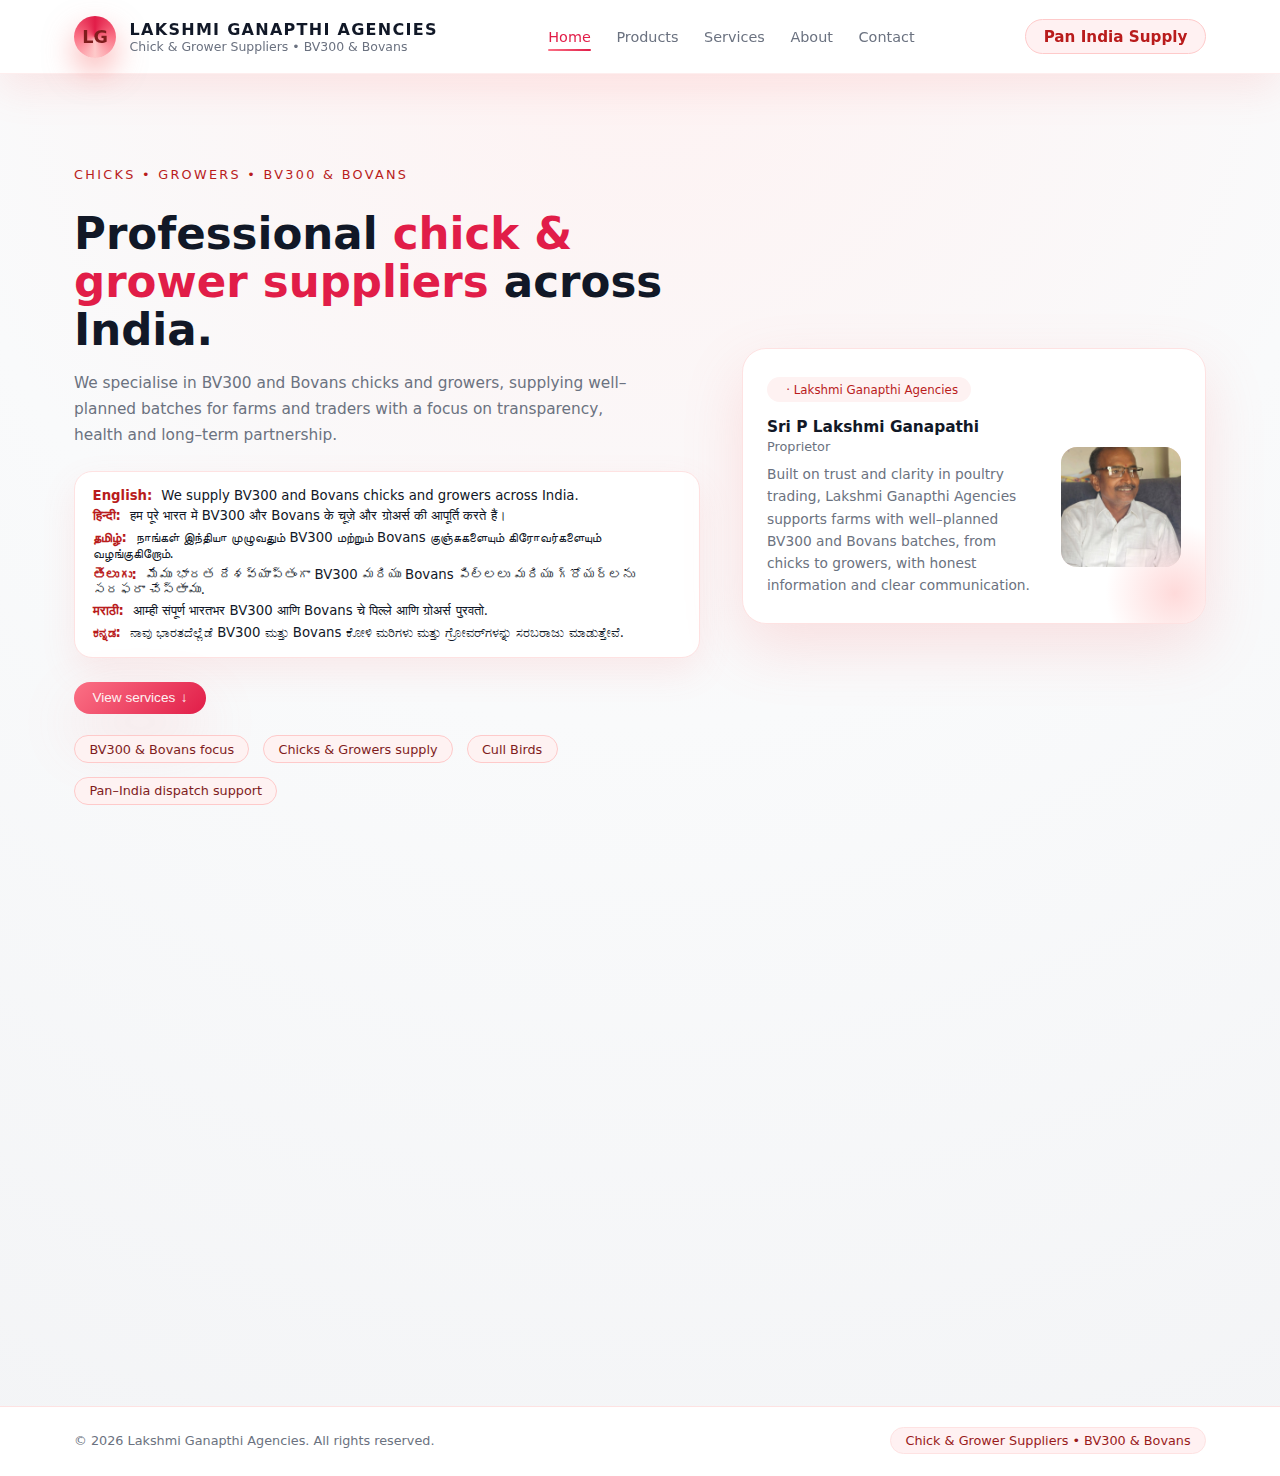
<file: index.html>
<!DOCTYPE html>
<html lang="en">
<head>
  <meta charset="UTF-8" />
  <title>Lakshmi Ganapthi Agencies | Chick & Grower Suppliers</title>
  <meta name="viewport" content="width=device-width, initial-scale=1.0" />
  <link rel="stylesheet" href="styles.css" />
</head>
<body>
  <!-- HEADER -->
  <header class="site-header">
    <div class="container navbar">
      <div class="brand">
        <div class="brand-logo">LG</div>
        <div>
          <div class="brand-text-main">Lakshmi Ganapthi Agencies</div>
          <div class="brand-text-sub">Chick & Grower Suppliers • BV300 & Bovans</div>
        </div>
      </div>

      <nav class="nav-links">
        <a href="index.html" class="active">Home</a>
        <a href="products.html">Products</a>
        <a href="services.html">Services</a>
        <a href="about.html">About</a>
        <a href="contact.html">Contact</a>
      </nav>

      <div class="nav-cta">
        <span class="badge-pill">Pan India Supply</span>
        
      </div>

      <button class="nav-toggle" onclick="toggleMobileNav()">Menu</button>
    </div>
  </header>

  <!-- MOBILE NAV -->
  <div id="mobileNav" class="mobile-nav">
    <div class="container mobile-nav-inner">
      <a href="index.html" onclick="toggleMobileNav()">Home</a>
      <a href="products.html" onclick="toggleMobileNav()">Products</a>
      <a href="services.html" onclick="toggleMobileNav()">Services</a>
      <a href="about.html" onclick="toggleMobileNav()">About</a>
      <a href="contact.html" onclick="toggleMobileNav()">Contact</a>
    </div>
  </div>

  <!-- MAIN -->
  <main>
    <div class="container">
      <!-- HERO -->
      <section class="section">
        <div class="hero-grid">
          <div class="reveal">
            <div class="hero-kicker">Chicks • Growers • BV300 & Bovans</div>
            <h1 class="hero-title">
              Professional <span class="hero-highlight">chick & grower suppliers</span> across India.
            </h1>
            
            <p class="hero-subtitle">
              We specialise in BV300 and Bovans chicks and growers, supplying well–planned
              batches for farms and traders with a focus on transparency, health and
              long–term partnership.
            </p>
            

            <!-- Multilingual banner -->
            <div class="hero-multilang">
              <div class="hero-multilang-row">
                <span class="lang-tag">English:</span>
                We supply BV300 and Bovans chicks and growers across India.
              </div>
              <div class="hero-multilang-row">
                <span class="lang-tag">हिन्दी:</span>
                हम पूरे भारत में BV300 और Bovans के चूज़े और ग्रोअर्स की आपूर्ति करते हैं।
              </div>
              <div class="hero-multilang-row">
                <span class="lang-tag">தமிழ்:</span>
                நாங்கள் இந்தியா முழுவதும் BV300 மற்றும் Bovans குஞ்சுகளையும் கிரோவர்களையும் வழங்குகிறோம்.
              </div>
              <div class="hero-multilang-row">
                <span class="lang-tag">తెలుగు:</span>
                మేము భారత దేశవ్యాప్తంగా BV300 మరియు Bovans పిల్లలు మరియు గ్రోయర్‌లను సరఫరా చేస్తాము.
              </div>
              <div class="hero-multilang-row">
                <span class="lang-tag">मराठी:</span>
                आम्ही संपूर्ण भारतभर BV300 आणि Bovans चे पिल्ले आणि ग्रोअर्स पुरवतो.
              </div>
              <div class="hero-multilang-row">
                <span class="lang-tag">ಕನ್ನಡ:</span>
                ನಾವು ಭಾರತದೆಲ್ಲೆಡೆ BV300 ಮತ್ತು Bovans ಕೋಳಿ ಮರಿಗಳು ಮತ್ತು ಗ್ರೋವರ್‌ಗಳನ್ನು ಸರಬರಾಜು ಮಾಡುತ್ತೇವೆ.
              </div>
            </div>

            <button class="btn-main" onclick="window.location.href='services.html'">
              View services <span class="arrow">↓</span>
            </button>

            <div class="hero-meta">
              <span class="meta-pill">BV300 &amp; Bovans focus</span>
              <span class="meta-pill">Chicks &amp; Growers supply</span>
              <span class="meta-pill"> Cull Birds</span>
              <span class="meta-pill">Pan–India dispatch support</span>
            </div>
          </div>

          <!-- Founder card -->
          <aside class="hero-card reveal card-layered">
            <div class="hero-card-tag">
              <span></span> · Lakshmi Ganapthi Agencies
            </div>
            <div class="hero-card-main">
              <div>
                <div class="hero-card-title">
                  <!-- EDIT founder name -->
                  Sri P Lakshmi Ganapathi
                </div>
                <div class="hero-card-role">
                  Proprietor
                </div>
                <div class="hero-card-text">
                  <!-- EDIT founder story short -->
                  Built on trust and clarity in poultry trading, Lakshmi Ganapthi
                  Agencies supports farms with well–planned BV300 and Bovans batches,
                  from chicks to growers, with honest information and clear communication.
                </div>
              </div>
              <div class="founder-photo-wrap founder-photo-wrap-square">
  <img src="images/founder.jpg" alt="Founder" class="founder-photo founder-photo-square" />
   </div>

            </div>
          </aside>
        </div>
      </section>

      <!-- CHICKS / GROWERS PREVIEW -->
      <section class="section">
        <div class="section-header">
          <div class="reveal">
            <div class="section-eyebrow">Chicks & Growers</div>
            <h2 class="section-title">A quick look at our typical birds.</h2>
          </div>
          <p class="section-subtitle reveal">
           
          </p>
        </div>

        <div class="chicks-grid">
          <article class="chick-card reveal">
            <img src="images/chicks111.jpeg" alt="BV300 chicks" class="chick-img" />
            <div class="chick-title">BV300 Growers</div>
            <div class="chick-text">
              BV300 layer with strong potential for high egg production when
              supported with proper brooding, feed and lighting.
            </div>
          </article>

          <article class="chick-card reveal">
            <img src="images/chicks2.jpg" alt="Bovans growers" class="chick-img" />
            <div class="chick-title">Bovans Growers</div>
            <div class="chick-text">
              Bovans growers closer to point–of–lay, ideal for farms that want to
              reduce brooding risk and start production faster.
            </div>
          </article>

         
        </div>
      </section>
    </div>
  </main>

  <!-- FOOTER -->
  <footer class="site-footer">
    <div class="container footer-inner">
      <div>© <span id="year"></span> Lakshmi Ganapthi Agencies. All rights reserved.</div>
      <div class="footer-chip">Chick & Grower Suppliers • BV300 &amp; Bovans</div>
    </div>
  </footer>

  <script src="script.js"></script>
  <script>
    document.getElementById("year").textContent = new Date().getFullYear();
  </script>
</body>
</html>
</file>
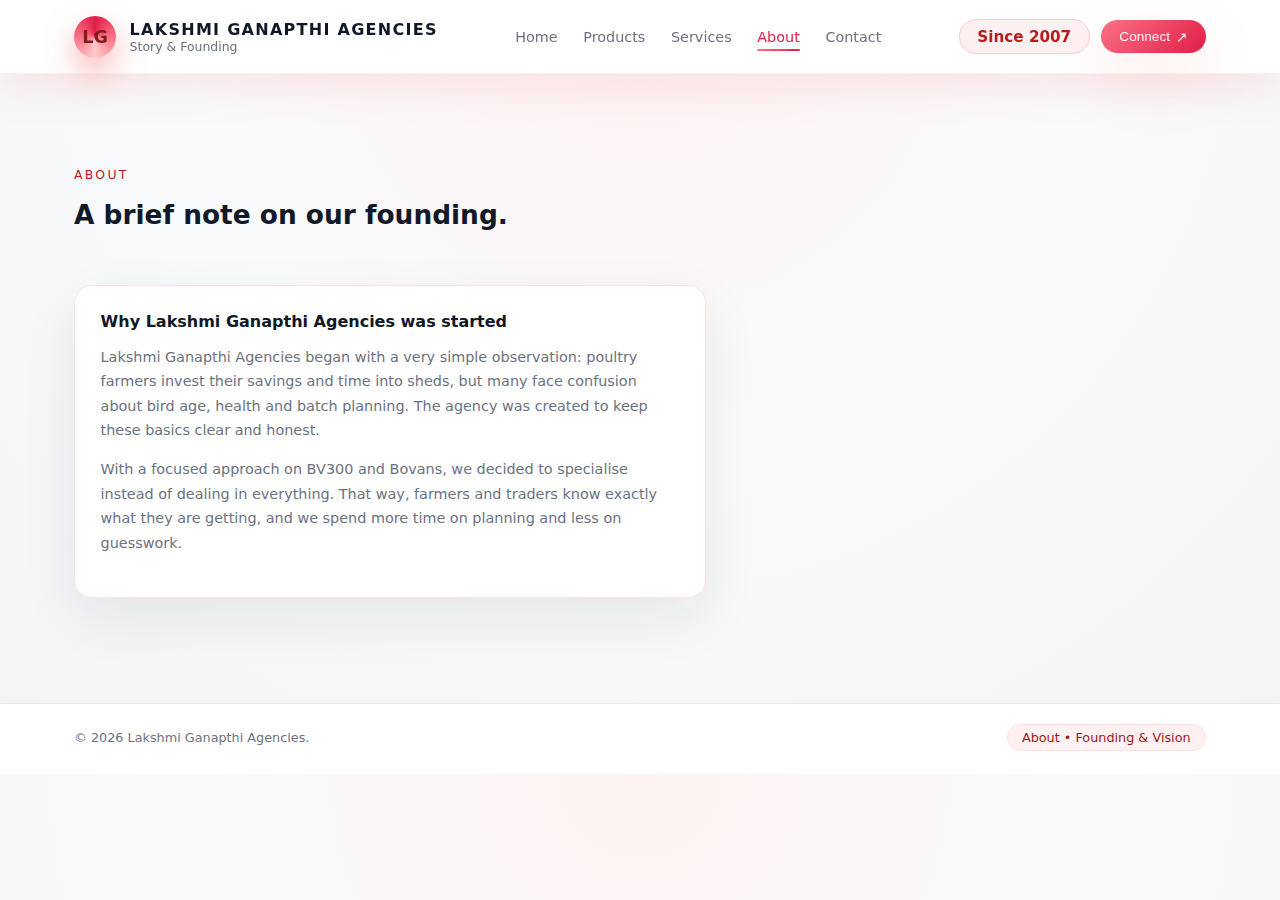
<file: about.html>
<!DOCTYPE html>
<html lang="en">
<head>
  <meta charset="UTF-8" />
  <title>About | Lakshmi Ganapthi Agencies</title>
  <meta name="viewport" content="width=device-width, initial-scale=1.0" />
  <link rel="stylesheet" href="styles.css" />
</head>
<body>
  <header class="site-header">
    <div class="container navbar">
      <div class="brand">
        <div class="brand-logo">LG</div>
        <div>
          <div class="brand-text-main">Lakshmi Ganapthi Agencies</div>
          <div class="brand-text-sub">Story & Founding</div>
        </div>
      </div>

      <nav class="nav-links">
        <a href="index.html">Home</a>
        <a href="products.html">Products</a>
        <a href="services.html">Services</a>
        <a href="about.html" class="active">About</a>
        <a href="contact.html">Contact</a>
      </nav>

      <div class="nav-cta">
        <span class="badge-pill">Since 2007</span>
        <button class="btn-main" onclick="window.location.href='contact.html'">
          Connect <span class="arrow">↗</span>
        </button>
      </div>

      <button class="nav-toggle" onclick="toggleMobileNav()">Menu</button>
    </div>
  </header>

  <div id="mobileNav" class="mobile-nav">
    <div class="container mobile-nav-inner">
      <a href="index.html" onclick="toggleMobileNav()">Home</a>
      <a href="products.html" onclick="toggleMobileNav()">Products</a>
      <a href="services.html" onclick="toggleMobileNav()">Services</a>
      <a href="about.html" onclick="toggleMobileNav()">About</a>
      <a href="contact.html" onclick="toggleMobileNav()">Contact</a>
    </div>
  </div>

  <main>
    <div class="container">
      <section class="section">
        <div class="section-header">
          <div class="reveal">
            <div class="section-eyebrow">About</div>
            <h1 class="section-title">A brief note on our founding.</h1>
          </div>
          <p class="section-subtitle reveal">
            
          </p>
        </div>

        <div class="about-layout">
          <article class="about-block reveal">
            <div class="about-heading">Why Lakshmi Ganapthi Agencies was started</div>
            <p class="about-text">
              <!-- EDIT story -->
              Lakshmi Ganapthi Agencies began with a very simple observation:
              poultry farmers invest their savings and time into sheds, but many
              face confusion about bird age, health and batch planning. The agency
              was created to keep these basics clear and honest.
            </p>
            <p class="about-text">
              With a focused approach on BV300 and Bovans, we decided to specialise
              instead of dealing in everything. That way, farmers and traders know
              exactly what they are getting, and we spend more time on planning and
              less on guesswork.
            </p>
          </article>

          
        </div>
      </section>
    </div>
  </main>

  <footer class="site-footer">
    <div class="container footer-inner">
      <div>© <span id="year"></span> Lakshmi Ganapthi Agencies.</div>
      <div class="footer-chip">About • Founding &amp; Vision</div>
    </div>
  </footer>

  <script src="script.js"></script>
  <script>
    document.getElementById("year").textContent = new Date().getFullYear();
  </script>
</body>
</html>
</file>
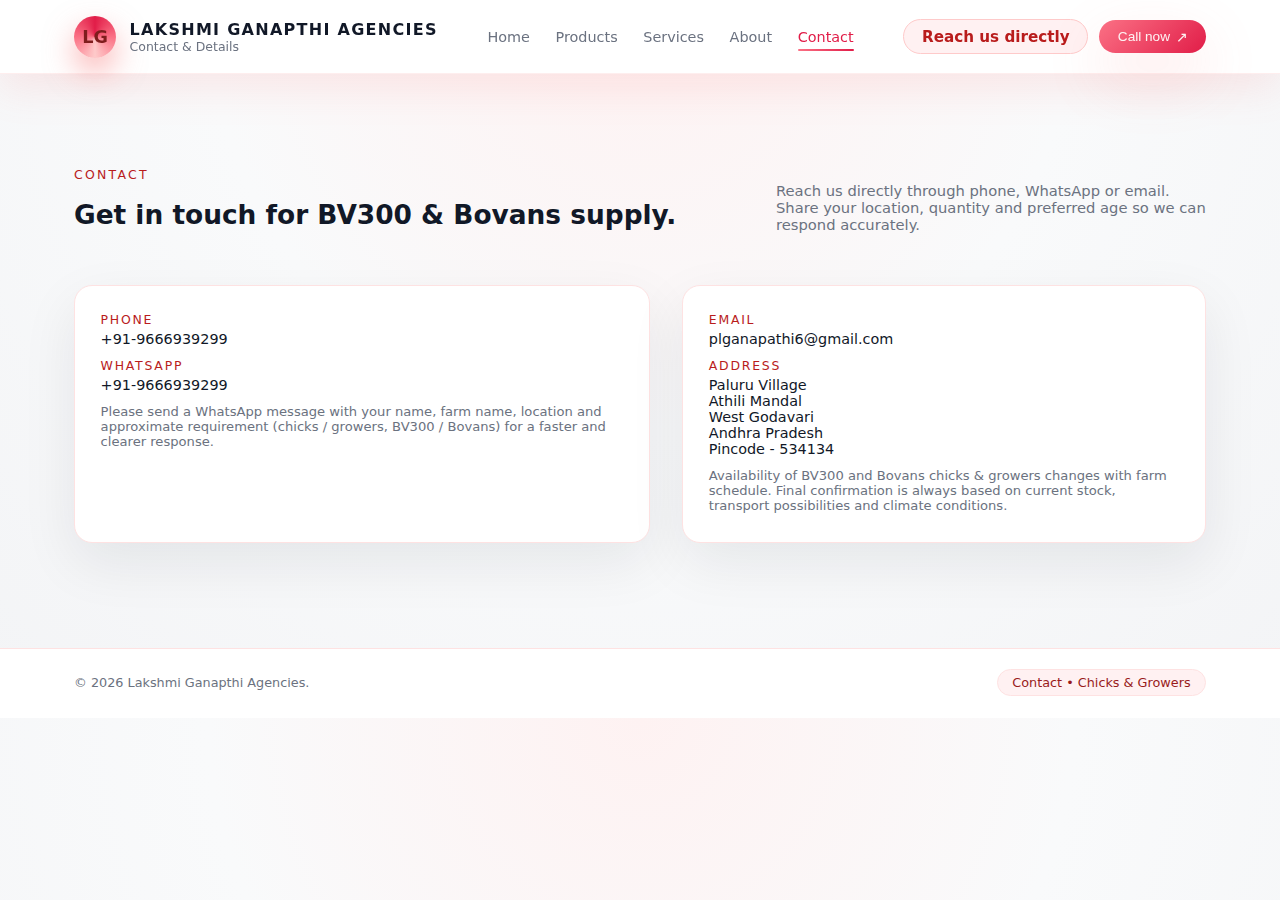
<file: contact.html>
<!DOCTYPE html>
<html lang="en">
<head>
  <meta charset="UTF-8" />
  <title>Contact | Lakshmi Ganapthi Agencies</title>
  <meta name="viewport" content="width=device-width, initial-scale=1.0" />
  <link rel="stylesheet" href="styles.css" />
</head>
<body>
  <header class="site-header">
    <div class="container navbar">
      <div class="brand">
        <div class="brand-logo">LG</div>
        <div>
          <div class="brand-text-main">Lakshmi Ganapthi Agencies</div>
          <div class="brand-text-sub">Contact & Details</div>
        </div>
      </div>

      <nav class="nav-links">
        <a href="index.html">Home</a>
        <a href="products.html">Products</a>
        <a href="services.html">Services</a>
        <a href="about.html">About</a>
        <a href="contact.html" class="active">Contact</a>
      </nav>

      <div class="nav-cta">
        <span class="badge-pill">Reach us directly</span>
        <button class="btn-main" onclick="window.location.href='tel:+91XXXXXXXXXX'">
          Call now <span class="arrow">↗</span>
        </button>
      </div>

      <button class="nav-toggle" onclick="toggleMobileNav()">Menu</button>
    </div>
  </header>

  <div id="mobileNav" class="mobile-nav">
    <div class="container mobile-nav-inner">
      <a href="index.html" onclick="toggleMobileNav()">Home</a>
      <a href="products.html" onclick="toggleMobileNav()">Products</a>
      <a href="services.html" onclick="toggleMobileNav()">Services</a>
      <a href="about.html" onclick="toggleMobileNav()">About</a>
      <a href="contact.html" onclick="toggleMobileNav()">Contact</a>
    </div>
  </div>

  <main>
    <div class="container">
      <section class="section">
        <div class="section-header">
          <div class="reveal">
            <div class="section-eyebrow">Contact</div>
            <h1 class="section-title">Get in touch for BV300 & Bovans supply.</h1>
          </div>
          <p class="section-subtitle reveal">
            Reach us directly through phone, WhatsApp or email. Share your location,
            quantity and preferred age so we can respond accurately.
          </p>
        </div>

        <div class="contact-grid">
          <article class="contact-card reveal">
            <div class="contact-label">Phone</div>
            <div class="contact-value">
              <!-- EDIT phone numbers -->
              +91-9666939299<br />
              
            </div>

            <div class="contact-label">WhatsApp</div>
            <div class="contact-value">
              <!-- EDIT WhatsApp -->
              +91-9666939299
            </div>

            <div class="contact-note">
              Please send a WhatsApp message with your name, farm name, location
              and approximate requirement (chicks / growers, BV300 / Bovans) for
              a faster and clearer response.
            </div>
          </article>

          <article class="contact-card reveal">
            <div class="contact-label">Email</div>
            <div class="contact-value">
              <!-- EDIT email -->
              plganapathi6@gmail.com
            </div>

            <div class="contact-label">Address</div>
            <div class="contact-value">
              <!-- EDIT address -->
             Paluru Village<br>
             Athili Mandal<br>
             West Godavari<br>
             Andhra Pradesh<br>
             Pincode - 534134
            </div>

            <div class="contact-note">
              Availability of BV300 and Bovans chicks & growers changes with
              farm schedule. Final confirmation is always based on current stock,
              transport possibilities and climate conditions.
            </div>
          </article>
        </div>
      </section>
    </div>
  </main>

  <footer class="site-footer">
    <div class="container footer-inner">
      <div>© <span id="year"></span> Lakshmi Ganapthi Agencies.</div>
      <div class="footer-chip">Contact • Chicks &amp; Growers</div>
    </div>
  </footer>

  <script src="script.js"></script>
  <script>
    document.getElementById("year").textContent = new Date().getFullYear();
  </script>
</body>
</html>
</file>
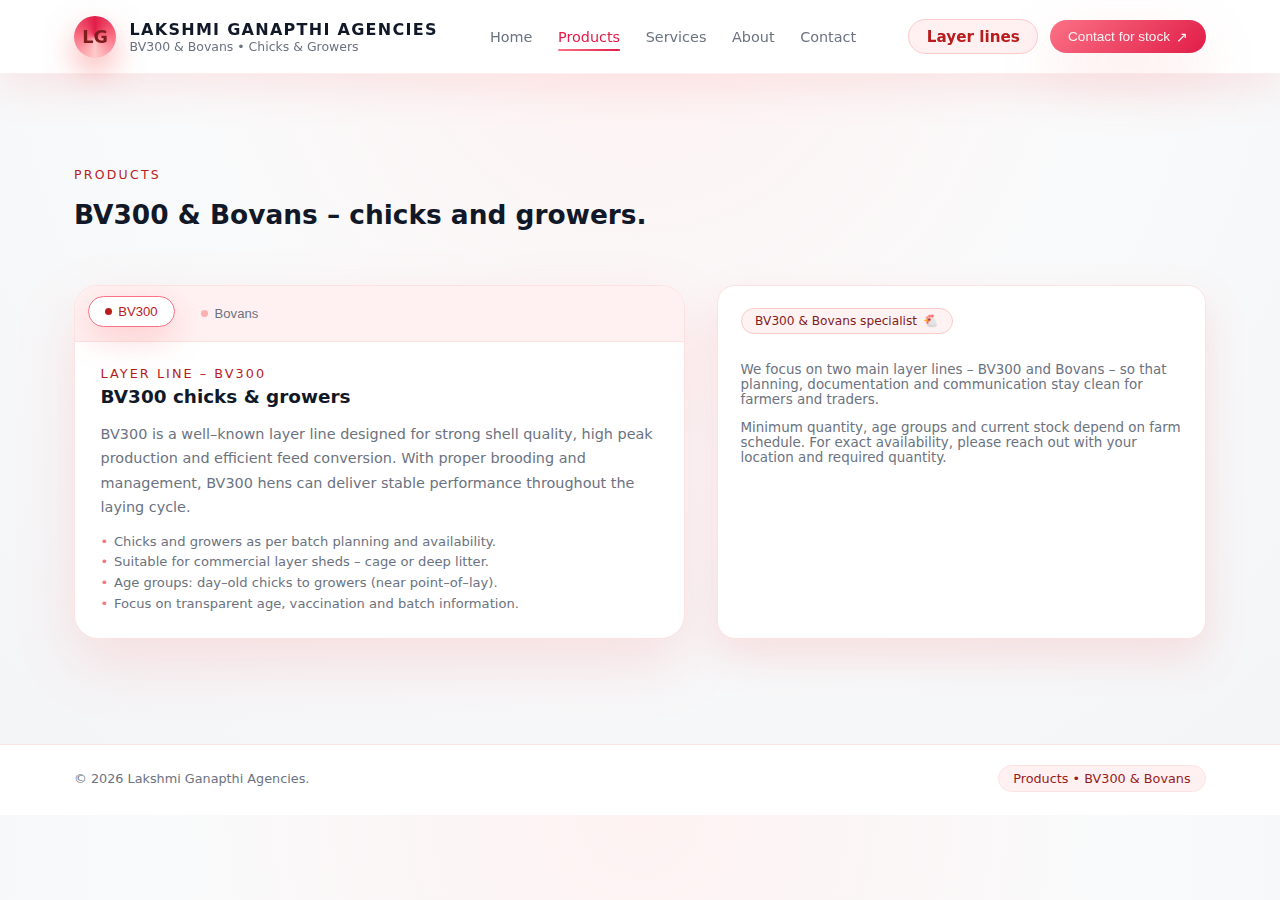
<file: products.html>
<!DOCTYPE html>
<html lang="en">
<head>
  <meta charset="UTF-8" />
  <title>Products | Lakshmi Ganapthi Agencies</title>
  <meta name="viewport" content="width=device-width, initial-scale=1.0" />
  <link rel="stylesheet" href="styles.css" />
</head>
<body>
  <header class="site-header">
    <div class="container navbar">
      <div class="brand">
        <div class="brand-logo">LG</div>
        <div>
          <div class="brand-text-main">Lakshmi Ganapthi Agencies</div>
          <div class="brand-text-sub">BV300 &amp; Bovans • Chicks & Growers</div>
        </div>
      </div>

      <nav class="nav-links">
        <a href="index.html">Home</a>
        <a href="products.html" class="active">Products</a>
        <a href="services.html">Services</a>
        <a href="about.html">About</a>
        <a href="contact.html">Contact</a>
      </nav>

      <div class="nav-cta">
        <span class="badge-pill">Layer lines</span>
        <button class="btn-main" onclick="window.location.href='contact.html'">
          Contact for stock <span class="arrow">↗</span>
        </button>
      </div>

      <button class="nav-toggle" onclick="toggleMobileNav()">Menu</button>
    </div>
  </header>

  <div id="mobileNav" class="mobile-nav">
    <div class="container mobile-nav-inner">
      <a href="index.html" onclick="toggleMobileNav()">Home</a>
      <a href="products.html" onclick="toggleMobileNav()">Products</a>
      <a href="services.html" onclick="toggleMobileNav()">Services</a>
      <a href="about.html" onclick="toggleMobileNav()">About</a>
      <a href="contact.html" onclick="toggleMobileNav()">Contact</a>
    </div>
  </div>

  <main>
    <div class="container">
      <section class="section">
        <div class="section-header">
          <div class="reveal">
            <div class="section-eyebrow">Products</div>
            <h1 class="section-title">BV300 &amp; Bovans – chicks and growers.</h1>
          </div>
          <p class="section-subtitle reveal">
            
          </p>
        </div>

        <div class="products-layout">
          <!-- TABS -->
          <div class="tabs reveal card-layered">
            <div class="tab-list">
              <button
                class="tab-btn active"
                data-tab-group="products"
                data-tab-target="panel-bv300"
              >
                <span class="dot"></span> BV300
              </button>
              <button
                class="tab-btn"
                data-tab-group="products"
                data-tab-target="panel-bovans"
              >
                <span class="dot"></span> Bovans
              </button>
            </div>

            <div class="tab-panels">
              <!-- BV300 -->
              <div
                id="panel-bv300"
                class="tab-panel active"
                data-tab-panel-group="products"
              >
                <div class="product-line">Layer line – BV300</div>
                <div class="product-title-main">BV300 chicks & growers</div>
                <p class="product-body">
                  BV300 is a well–known layer line designed for strong shell quality,
                  high peak production and efficient feed conversion. With proper
                  brooding and management, BV300 hens can deliver stable performance
                  throughout the laying cycle.
                </p>
                <ul class="product-meta-list">
                  <li>Chicks and growers as per batch planning and availability.</li>
                  <li>Suitable for commercial layer sheds – cage or deep litter.</li>
                  <li>Age groups: day–old chicks to growers (near point–of–lay).</li>
                  <li>Focus on transparent age, vaccination and batch information.</li>
                </ul>

                
              </div>

              <!-- Bovans -->
              <div
                id="panel-bovans"
                class="tab-panel"
                data-tab-panel-group="products"
              >
                <div class="product-line">Layer line – Bovans</div>
                <div class="product-title-main">Bovans chicks & growers</div>
                <p class="product-body">
                  Bovans layers are appreciated for balanced production, robust health
                  and good egg characteristics. They work well in both small and
                  medium–scale farms when given proper housing, feed and light
                  management.
                </p>
                <ul class="product-meta-list">
                  <li>Bovans chicks and growers based on farm tie–ups and stock.</li>
                  <li>Best suited for farmers who value consistency and adaptability.</li>
                  <li>Options for chicks or growers depending on your brooding plan.</li>
                  <li>Details clearly discussed before confirming any batch.</li>
                </ul>

                
              </div>
            </div>
          </div>

          <!-- SIDE INFO CARD -->
          <aside class="product-side-card reveal">
            <div class="product-side-tag">
              BV300 &amp; Bovans specialist <span>🐔</span>
            </div>
            <p>
              We focus on two main layer lines – BV300 and Bovans – so that planning,
              documentation and communication stay clean for farmers and traders.
            </p>
            <p style="margin-top:0.7rem;">
              Minimum quantity, age groups and current stock depend on farm schedule.
              For exact availability, please reach out with your location and required
              quantity.
            </p>
            <p style="margin-top:0.7rem; font-size:0.82rem;">
              
            </p>
          </aside>
        </div>
      </section>
    </div>
  </main>

  <footer class="site-footer">
    <div class="container footer-inner">
      <div>© <span id="year"></span> Lakshmi Ganapthi Agencies.</div>
      <div class="footer-chip">Products • BV300 &amp; Bovans</div>
    </div>
  </footer>

  <script src="script.js"></script>
  <script>
    document.getElementById("year").textContent = new Date().getFullYear();
  </script>
</body>
</html>
</file>
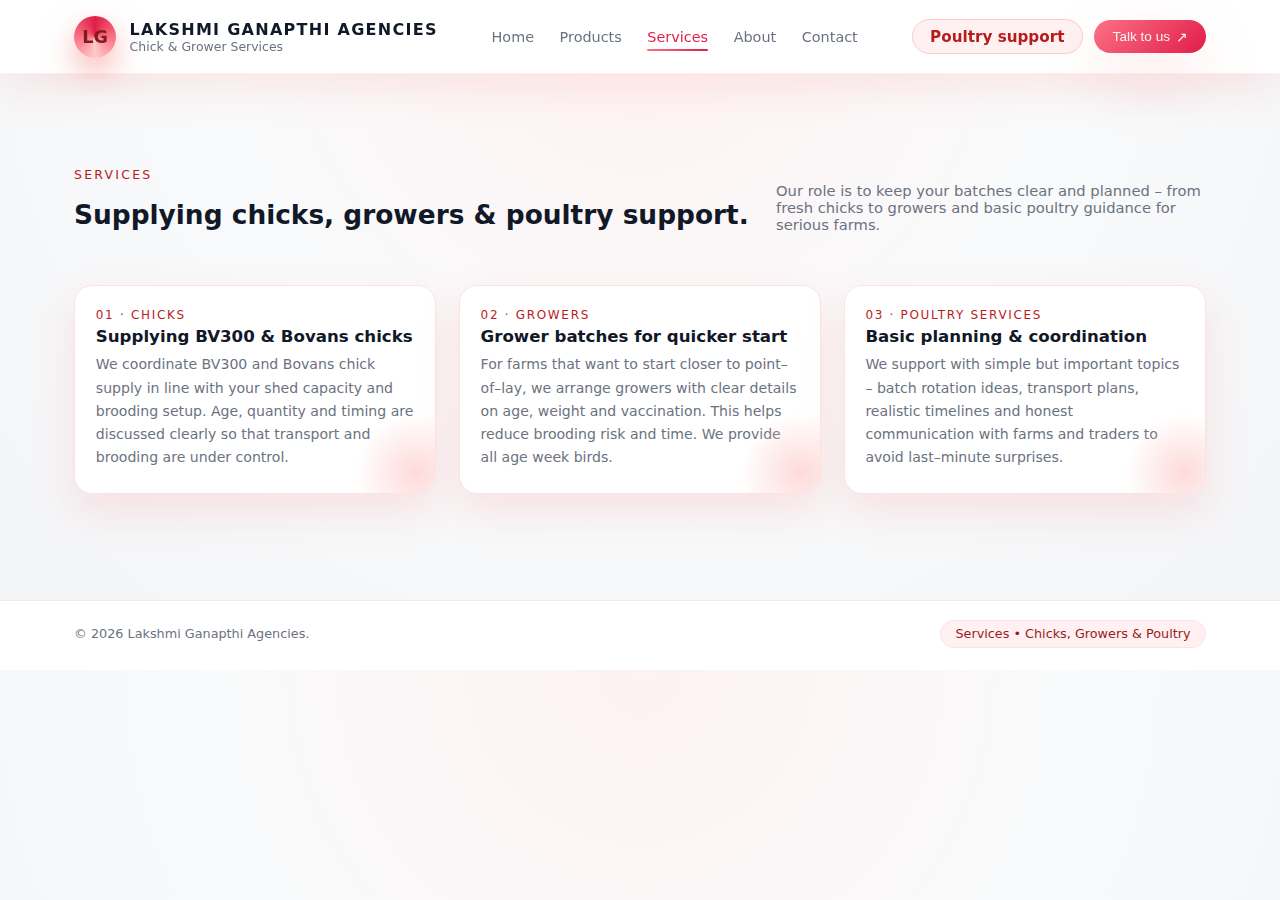
<file: services.html>
<!DOCTYPE html>
<html lang="en">
<head>
  <meta charset="UTF-8" />
  <title>Services | Lakshmi Ganapthi Agencies</title>
  <meta name="viewport" content="width=device-width, initial-scale=1.0" />
  <link rel="stylesheet" href="styles.css" />
</head>
<body>
  <header class="site-header">
    <div class="container navbar">
      <div class="brand">
        <div class="brand-logo">LG</div>
        <div>
          <div class="brand-text-main">Lakshmi Ganapthi Agencies</div>
          <div class="brand-text-sub">Chick & Grower Services</div>
        </div>
      </div>

      <nav class="nav-links">
        <a href="index.html">Home</a>
        <a href="products.html">Products</a>
        <a href="services.html" class="active">Services</a>
        <a href="about.html">About</a>
        <a href="contact.html">Contact</a>
      </nav>

      <div class="nav-cta">
        <span class="badge-pill">Poultry support</span>
        <button class="btn-main" onclick="window.location.href='contact.html'">
          Talk to us <span class="arrow">↗</span>
        </button>
      </div>

      <button class="nav-toggle" onclick="toggleMobileNav()">Menu</button>
    </div>
  </header>

  <div id="mobileNav" class="mobile-nav">
    <div class="container mobile-nav-inner">
      <a href="index.html" onclick="toggleMobileNav()">Home</a>
      <a href="products.html" onclick="toggleMobileNav()">Products</a>
      <a href="services.html" onclick="toggleMobileNav()">Services</a>
      <a href="about.html" onclick="toggleMobileNav()">About</a>
      <a href="contact.html" onclick="toggleMobileNav()">Contact</a>
    </div>
  </div>

  <main>
    <div class="container">
      <section class="section">
        <div class="section-header">
          <div class="reveal">
            <div class="section-eyebrow">Services</div>
            <h1 class="section-title">Supplying chicks, growers & poultry support.</h1>
          </div>
          <p class="section-subtitle reveal">
            Our role is to keep your batches clear and planned – from fresh chicks
            to growers and basic poultry guidance for serious farms.
          </p>
        </div>

        <div class="services-grid">
          <article class="service-card reveal">
            <div class="service-kicker">01 · Chicks</div>
            <div class="service-title">Supplying BV300 &amp; Bovans chicks</div>
            <div class="service-text">
              We coordinate BV300 and Bovans chick supply in line with your shed
              capacity and brooding setup. Age, quantity and timing are discussed
              clearly so that transport and brooding are under control.
            </div>
          </article>

          <article class="service-card reveal">
            <div class="service-kicker">02 · Growers</div>
            <div class="service-title">Grower batches for quicker start</div>
            <div class="service-text">
              For farms that want to start closer to point–of–lay, we arrange
              growers with clear details on age, weight and vaccination. This
              helps reduce brooding risk and time. We provide all age week birds.
            </div>
          </article>

          <article class="service-card reveal">
            <div class="service-kicker">03 · Poultry services</div>
            <div class="service-title">Basic planning & coordination</div>
            <div class="service-text">
              We support with simple but important topics – batch rotation ideas,
              transport plans, realistic timelines and honest communication with
              farms and traders to avoid last–minute surprises.
            </div>
          </article>
        </div>
      </section>
    </div>
  </main>

  <footer class="site-footer">
    <div class="container footer-inner">
      <div>© <span id="year"></span> Lakshmi Ganapthi Agencies.</div>
      <div class="footer-chip">Services • Chicks, Growers &amp; Poultry</div>
    </div>
  </footer>

  <script src="script.js"></script>
  <script>
    document.getElementById("year").textContent = new Date().getFullYear();
  </script>
</body>
</html>
</file>
<file: styles.css>
/* ========== ROOT & GLOBAL ========== */
:root {
  --bg-page: #f9fafb;
  --bg-card: #ffffff;
  --bg-soft: #fff1f2;
  --accent: #f97373;
  --accent-strong: #e11d48;
  --accent-soft: rgba(248, 113, 113, 0.12);
  --accent-chip: #fecaca;
  --text-main: #111827;
  --text-soft: #6b7280;
  --border-soft: #e5e7eb;
  --radius-lg: 18px;
  --radius-xl: 24px;
  --shadow-soft: 0 20px 55px rgba(15, 23, 42, 0.08);
  --shadow-layered: 0 24px 60px rgba(248, 113, 113, 0.18);
  --nav-height: 74px;
  --transition-fast: 140ms ease-out;
  --transition-med: 220ms ease-out;
}

*,
*::before,
*::after {
  box-sizing: border-box;
}

html {
  scroll-behavior: smooth;
}

body {
  margin: 0;
  font-family: system-ui, -apple-system, BlinkMacSystemFont, "SF Pro Text",
    "Segoe UI", sans-serif;
  background: radial-gradient(circle at top, #fef2f2 0, #f9fafb 45%, #f3f4f6 100%);
  color: var(--text-main);
  -webkit-font-smoothing: antialiased;
}

/* Scrollbar */
::-webkit-scrollbar {
  width: 8px;
}
::-webkit-scrollbar-track {
  background: #fee2e2;
}
::-webkit-scrollbar-thumb {
  background: linear-gradient(180deg, #fb7185, #e11d48);
  border-radius: 999px;
}

a {
  color: inherit;
  text-decoration: none;
}

img {
  max-width: 100%;
  display: block;
}

/* Layout */
.container {
  width: 100%;
  max-width: 1180px;
  margin: 0 auto;
  padding: 0 1.5rem;
}

main {
  padding: 2.8rem 0 3.6rem;
}

.section {
  padding: 3rem 0;
}

/* ========== HEADER / NAVBAR ========== */
.site-header {
  position: sticky;
  top: 0;
  z-index: 40;
  height: var(--nav-height);
  background: rgba(255, 255, 255, 0.96);
  backdrop-filter: blur(18px);
  border-bottom: 1px solid rgba(248, 113, 113, 0.12);
  box-shadow: 0 14px 40px rgba(248, 113, 113, 0.14);
}

.navbar {
  height: 100%;
  display: flex;
  align-items: center;
  justify-content: space-between;
  gap: 1.5rem;
}

.brand {
  display: flex;
  align-items: center;
  gap: 0.85rem;
}

.brand-logo {
  width: 42px;
  height: 42px;
  border-radius: 999px;
  background: conic-gradient(
    from 180deg,
    #fecaca,
    #fb7185,
    #e11d48,
    #fb7185,
    #fecaca
  );
  display: flex;
  align-items: center;
  justify-content: center;
  color: #7f1d1d;
  font-weight: 700;
  font-size: 1.1rem;
  box-shadow: 0 14px 30px rgba(248, 113, 113, 0.5);
}

.brand-text-main {
  font-weight: 600;
  font-size: 1rem;
  letter-spacing: 0.08em;
  text-transform: uppercase;
}

.brand-text-sub {
  font-size: 0.78rem;
  color: var(--text-soft);
}

/* Nav links */
.nav-links {
  display: flex;
  align-items: center;
  gap: 1.6rem;
  font-size: 0.9rem;
}

.nav-links a {
  position: relative;
  padding: 0.15rem 0;
  color: var(--text-soft);
  transition: color var(--transition-fast), transform var(--transition-fast);
}

.nav-links a::after {
  content: "";
  position: absolute;
  left: 0;
  bottom: -4px;
  width: 0;
  height: 2px;
  border-radius: 999px;
  background: linear-gradient(90deg, #fb7185, #e11d48);
  transition: width var(--transition-med);
}

.nav-links a:hover {
  color: var(--accent-strong);
  transform: translateY(-1px);
}

.nav-links a:hover::after {
  width: 100%;
}

.nav-links a.active {
  color: var(--accent-strong);
}
.nav-links a.active::after {
  width: 100%;
}

/* Nav CTA & mobile */
.nav-cta {
  display: flex;
  align-items: center;
  gap: 0.7rem;
}

.badge-pill {
  font-size: 0.7rem;
  padding: 0.32rem 0.8rem;
  border-radius: 999px;
  background: #fff1f2;
  border: 1px solid #fecaca;
  color: #b91c1c;
}

.btn-main {
  border-radius: 999px;
  padding: 0.55rem 1.15rem;
  border: none;
  cursor: pointer;
  font-size: 0.85rem;
  font-weight: 500;
  display: inline-flex;
  align-items: center;
  gap: 0.35rem;
  background: linear-gradient(135deg, #fb7185, #e11d48);
  color: #fef2f2;
  box-shadow: var(--shadow-layered);
  transition:
    transform var(--transition-fast),
    box-shadow var(--transition-fast),
    filter var(--transition-fast);
}

.btn-main span.arrow {
  transform: translateX(0);
  transition: transform var(--transition-fast);
}

.btn-main:hover span.arrow {
  transform: translateX(2px);
}

.btn-main:hover {
  transform: translateY(-1px);
  filter: brightness(1.04);
  box-shadow: 0 26px 60px rgba(248, 113, 113, 0.35);
}

.btn-main:active {
  transform: translateY(0);
  box-shadow: 0 10px 26px rgba(248, 113, 113, 0.28);
}

.nav-toggle {
  display: none;
  border-radius: 999px;
  border: 1px solid var(--border-soft);
  background: #ffffff;
  padding: 0.4rem 0.8rem;
  font-size: 0.8rem;
  cursor: pointer;
}

/* Mobile nav menu */
.mobile-nav {
  display: none;
  border-bottom: 1px solid var(--border-soft);
  background: #ffffff;
}
.mobile-nav-inner {
  padding: 0.6rem 1.5rem 0.9rem;
  display: flex;
  flex-direction: column;
  gap: 0.5rem;
  font-size: 0.9rem;
}

/* ========== SECTION HEADER ========== */
.section-header {
  margin-bottom: 2.3rem;
  display: flex;
  justify-content: space-between;
  gap: 1.6rem;
  align-items: flex-end;
  flex-wrap: wrap;
}

.section-eyebrow {
  font-size: 0.78rem;
  text-transform: uppercase;
  letter-spacing: 0.18em;
  color: #b91c1c;
  margin-bottom: 0.4rem;
}

.section-title {
  font-size: 1.65rem;
  font-weight: 600;
}

.section-subtitle {
  font-size: 0.92rem;
  color: var(--text-soft);
  max-width: 430px;
}

/* Reveal animation */
.reveal {
  opacity: 0;
  transform: translateY(22px);
  transition:
    opacity 520ms cubic-bezier(0.19, 1, 0.22, 1),
    transform 520ms cubic-bezier(0.19, 1, 0.22, 1);
}
.reveal.visible {
  opacity: 1;
  transform: translateY(0);
}

/* ========== CARD BASE ========== */
.card {
  background: var(--bg-card);
  border-radius: var(--radius-lg);
  border: 1px solid rgba(249, 250, 251, 0.8);
  box-shadow: var(--shadow-soft);
}

/* Layered card styling */
.card-layered {
  position: relative;
}
.card-layered::before {
  content: "";
  position: absolute;
  inset: 10px -10px -14px 10px;
  border-radius: var(--radius-lg);
  background: linear-gradient(135deg, rgba(248, 113, 113, 0.18), transparent);
  opacity: 0;
  transform: translateY(12px);
  transition: opacity var(--transition-med), transform var(--transition-med);
  z-index: -1;
}
.card-layered:hover::before {
  opacity: 1;
  transform: translateY(0);
}

/* ========== HERO (HOME) ========== */
.hero-grid {
  display: grid;
  grid-template-columns: minmax(0, 1.35fr) minmax(0, 1fr);
  gap: 2.6rem;
  align-items: center;
}

.hero-kicker {
  font-size: 0.8rem;
  text-transform: uppercase;
  letter-spacing: 0.18em;
  color: #b91c1c;
  margin-bottom: 1rem;
}

.hero-title {
  font-size: clamp(2.1rem, 3.4vw, 2.8rem);
  line-height: 1.1;
  font-weight: 600;
  margin-bottom: 0.9rem;
}

.hero-highlight {
  color: var(--accent-strong);
}

.hero-subtitle {
  font-size: 0.96rem;
  color: var(--text-soft);
  max-width: 560px;
  line-height: 1.7;
  margin-bottom: 1.4rem;
}

/* Multilingual banner */
.hero-multilang {
  margin-bottom: 1.5rem;
  padding: 1rem 1.1rem;
  border-radius: var(--radius-lg);
  background: #ffffff;
  border: 1px solid #fee2e2;
  box-shadow: 0 14px 34px rgba(248, 113, 113, 0.12);
  font-size: 0.83rem;
  display: grid;
  gap: 0.35rem;
}

.hero-multilang-row span.lang-tag {
  font-weight: 600;
  margin-right: 0.3rem;
  color: #b91c1c;
}

.hero-meta {
  display: flex;
  flex-wrap: wrap;
  gap: 0.85rem;
  margin-top: 1.3rem;
  font-size: 0.8rem;
}

.meta-pill {
  padding: 0.35rem 0.9rem;
  border-radius: 999px;
  background: #fef2f2;
  border: 1px solid #fecaca;
  color: #7f1d1d;
}

/* Founder card */
.hero-card {
  padding: 1.6rem 1.5rem 1.7rem;
  border-radius: var(--radius-xl);
  background: #ffffff;
  border: 1px solid #fee2e2;
  box-shadow: var(--shadow-layered);
  position: relative;
  overflow: hidden;
}

.hero-card::after {
  content: "";
  position: absolute;
  right: -40px;
  bottom: -40px;
  width: 140px;
  height: 140px;
  border-radius: 999px;
  background: radial-gradient(circle at center, #fecaca, transparent 70%);
  opacity: 0.7;
}

.hero-card-tag {
  font-size: 0.74rem;
  padding: 0.32rem 0.8rem;
  border-radius: 999px;
  background: #fef2f2;
  color: #b91c1c;
  display: inline-flex;
  gap: 0.4rem;
  align-items: center;
  margin-bottom: 1rem;
}

.hero-card-main {
  display: grid;
  grid-template-columns: minmax(0, 1.25fr) auto;
  gap: 1.3rem;
  align-items: center;
}

.founder-photo-wrap {
  width: 120px;
  height: 120px;
  border-radius: 999px;
  padding: 4px;
  background: conic-gradient(
    from 60deg,
    #fecaca,
    #fb7185,
    #f97316,
    #fecaca
  );
  display: flex;
  align-items: center;
  justify-content: center;
}

.founder-photo {
  width: 100%;
  height: 100%;
  border-radius: 999px;
  object-fit: cover;
  background: #fee2e2;
}

.hero-card-title {
  font-size: 0.96rem;
  font-weight: 600;
  margin-bottom: 0.2rem;
}

.hero-card-role {
  font-size: 0.8rem;
  color: var(--text-soft);
  margin-bottom: 0.6rem;
}

.hero-card-text {
  font-size: 0.86rem;
  color: var(--text-soft);
  line-height: 1.6;
}

/* Chicks gallery */
.chicks-grid {
  display: grid;
  grid-template-columns: repeat(3, minmax(0, 1fr));
  gap: 1.4rem;
}

.chick-card {
  padding: 1rem;
  border-radius: var(--radius-lg);
  background: #ffffff;
  border: 1px solid rgba(254, 226, 226, 0.9);
  box-shadow: 0 18px 40px rgba(248, 113, 113, 0.18);
  font-size: 0.86rem;
  position: relative;
  transform: translateY(0);
  transition: transform var(--transition-med), box-shadow var(--transition-med);
}
.chick-card:hover {
  transform: translateY(-6px);
  box-shadow: 0 26px 65px rgba(248, 113, 113, 0.26);
}

.chick-img {
  border-radius: 16px;
  margin-bottom: 0.7rem;
  height: 160px;
  object-fit: cover;
  background: #fee2e2;
}

.chick-title {
  font-weight: 600;
  margin-bottom: 0.25rem;
}

.chick-text {
  color: var(--text-soft);
}

/* ========== PRODUCTS ========== */
.products-layout {
  display: grid;
  grid-template-columns: minmax(0, 1.25fr) minmax(0, 1fr);
  gap: 2rem;
}

/* Tabs */
.tabs {
  background: #ffffff;
  border-radius: var(--radius-xl);
  border: 1px solid #fee2e2;
  box-shadow: var(--shadow-layered);
  overflow: hidden;
}

.tab-list {
  display: flex;
  gap: 0.6rem;
  padding: 0.75rem 0.8rem;
  background: #fff1f2;
  border-bottom: 1px solid #fee2e2;
}

.tab-btn {
  border-radius: 999px;
  border: 1px solid transparent;
  padding: 0.45rem 1rem;
  font-size: 0.82rem;
  background: transparent;
  color: var(--text-soft);
  cursor: pointer;
  display: inline-flex;
  align-items: center;
  gap: 0.4rem;
  transition:
    background var(--transition-med),
    border-color var(--transition-med),
    color var(--transition-med),
    transform var(--transition-fast),
    box-shadow var(--transition-fast);
}

.tab-btn span.dot {
  width: 7px;
  height: 7px;
  border-radius: 999px;
  background: rgba(248, 113, 113, 0.5);
}

.tab-btn.active {
  background: #ffffff;
  border-color: #fb7185;
  color: #b91c1c;
  box-shadow: 0 12px 32px rgba(248, 113, 113, 0.28);
  transform: translateY(-2px);
}
.tab-btn.active span.dot {
  background: #b91c1c;
}

.tab-panels {
  padding: 1.5rem 1.6rem 1.7rem;
}

.tab-panel {
  display: none;
  animation: fade-tab 260ms ease-out;
}

.tab-panel.active {
  display: block;
}

@keyframes fade-tab {
  from {
    opacity: 0;
    transform: translateY(6px);
  }
  to {
    opacity: 1;
    transform: translateY(0);
  }
}

.product-title-main {
  font-size: 1.15rem;
  font-weight: 600;
  margin-bottom: 0.5rem;
}

.product-line {
  font-size: 0.8rem;
  text-transform: uppercase;
  letter-spacing: 0.16em;
  color: #b91c1c;
  margin-bottom: 0.3rem;
}

.product-body {
  font-size: 0.9rem;
  color: var(--text-soft);
  line-height: 1.7;
  margin-bottom: 0.9rem;
}

.product-meta-list {
  font-size: 0.82rem;
  color: var(--text-soft);
  list-style: none;
  padding-left: 0;
  display: grid;
  gap: 0.35rem;
  margin: 0;
}

.product-meta-list li::before {
  content: "•";
  color: #fb7185;
  margin-right: 0.35rem;
}

/* Product side card */
.product-side-card {
  padding: 1.4rem 1.4rem 1.6rem;
  border-radius: var(--radius-lg);
  background: #ffffff;
  border: 1px solid #fee2e2;
  box-shadow: 0 18px 40px rgba(248, 113, 113, 0.18);
  font-size: 0.84rem;
  color: var(--text-soft);
}

.product-side-tag {
  font-size: 0.76rem;
  padding: 0.3rem 0.85rem;
  border-radius: 999px;
  background: #fef2f2;
  border: 1px solid #fecaca;
  color: #7f1d1d;
  display: inline-flex;
  align-items: center;
  gap: 0.4rem;
  margin-bottom: 0.9rem;
}

.product-image-placeholder {
  border-radius: 16px;
  background: #fff1f2;
  border: 1px dashed #fb7185;
  padding: 0.8rem;
  text-align: center;
  margin-top: 0.7rem;
}

/* ========== SERVICES ========== */
.services-grid {
  display: grid;
  grid-template-columns: repeat(3, minmax(0, 1fr));
  gap: 1.4rem;
}

.service-card {
  padding: 1.35rem 1.3rem 1.5rem;
  position: relative;
  overflow: hidden;
  background: #ffffff;
  border-radius: var(--radius-lg);
  border: 1px solid #fee2e2;
  box-shadow: 0 18px 40px rgba(248, 113, 113, 0.16);
  transition: transform var(--transition-med), box-shadow var(--transition-med);
}
.service-card:hover {
  transform: translateY(-5px);
  box-shadow: 0 26px 70px rgba(248, 113, 113, 0.28);
}
.service-card::after {
  content: "";
  position: absolute;
  inset: auto -40px -40px auto;
  width: 120px;
  height: 120px;
  border-radius: 999px;
  background: radial-gradient(circle at center, #fecaca, transparent 70%);
  opacity: 0.7;
}

.service-kicker {
  font-size: 0.75rem;
  color: #b91c1c;
  text-transform: uppercase;
  letter-spacing: 0.14em;
  margin-bottom: 0.35rem;
}

.service-title {
  font-size: 1.04rem;
  font-weight: 600;
  margin-bottom: 0.45rem;
}

.service-text {
  font-size: 0.88rem;
  color: var(--text-soft);
  line-height: 1.65;
}

/* ========== ABOUT ========== */
.about-layout {
  display: grid;
  grid-template-columns: minmax(0, 1.35fr) minmax(0, 1fr);
  gap: 2rem;
}

.about-block {
  padding: 1.6rem 1.6rem 1.7rem;
  border-radius: var(--radius-lg);
  background: #ffffff;
  border: 1px solid #fee2e2;
  box-shadow: var(--shadow-soft);
}

.about-heading {
  font-weight: 600;
  margin-bottom: 0.5rem;
}

.about-text {
  font-size: 0.9rem;
  color: var(--text-soft);
  line-height: 1.7;
}

.timeline {
  margin-top: 0.9rem;
  font-size: 0.84rem;
  color: var(--text-soft);
}

.timeline-item {
  padding-left: 1rem;
  border-left: 2px solid #fecaca;
  margin-bottom: 0.7rem;
}

/* ========== CONTACT ========== */
.contact-grid {
  display: grid;
  grid-template-columns: minmax(0, 1.1fr) minmax(0, 1fr);
  gap: 2rem;
}

.contact-card {
  padding: 1.6rem 1.6rem 1.8rem;
  border-radius: var(--radius-lg);
  background: #ffffff;
  border: 1px solid #fee2e2;
  box-shadow: var(--shadow-soft);
}

.contact-label {
  font-size: 0.78rem;
  text-transform: uppercase;
  letter-spacing: 0.14em;
  color: #b91c1c;
  margin-bottom: 0.25rem;
}

.contact-value {
  font-size: 0.9rem;
  margin-bottom: 0.7rem;
}

.contact-note {
  font-size: 0.82rem;
  color: var(--text-soft);
}

/* ========== FOOTER ========== */
.site-footer {
  border-top: 1px solid #fee2e2;
  background: #ffffff;
  padding: 1.2rem 0 1.4rem;
  font-size: 0.8rem;
  color: var(--text-soft);
}

.footer-inner {
  display: flex;
  justify-content: space-between;
  gap: 1rem;
  align-items: center;
  flex-wrap: wrap;
}

.footer-chip {
  padding: 0.33rem 0.9rem;
  border-radius: 999px;
  border: 1px solid #fee2e2;
  background: #fff1f2;
  color: #991b1b;
}

/* ========== RESPONSIVE ========== */
@media (max-width: 960px) {
  .hero-grid,
  .about-layout,
  .contact-grid,
  .products-layout {
    grid-template-columns: minmax(0, 1fr);
  }

  .hero-card-main {
    grid-template-columns: minmax(0, 1fr);
  }

  .services-grid {
    grid-template-columns: repeat(2, minmax(0, 1fr));
  }

  .chicks-grid {
    grid-template-columns: repeat(2, minmax(0, 1fr));
  }
}

@media (max-width: 768px) {
  .nav-links,
  .nav-cta {
    display: none;
  }
  .nav-toggle {
    display: inline-flex;
  }

  .services-grid {
    grid-template-columns: minmax(0, 1fr);
  }

  .section {
    padding: 2.5rem 0;
  }
}

@media (max-width: 600px) {
  main {
    padding-top: 2.2rem;
  }
  .chicks-grid {
    grid-template-columns: minmax(0, 1fr);
  }
}
/* Founder image square only on home */
.founder-photo-wrap-square {
  width: 120px;
  height: 120px;
  border-radius: 16px;         /* square with soft corners */
  padding: 0;                  /* remove round padding ring */
  background: #fee2e2;         /* light red background behind image */
}

.founder-photo-square {
  border-radius: 16px;         /* square image */
}
.badge-pill {
  font-size: 0.95rem !important;
  padding: 0.48rem 1.1rem !important;
  font-weight: 600;
}
.hero-side-image {
  margin: 1rem 0;
  width: 260px;            /* adjust if needed */
  height: 180px;
  border-radius: 16px;
  overflow: hidden;
  box-shadow: 0 18px 40px rgba(248, 113, 113, 0.18);
}

.hero-side-image img {
  width: 100%;
  height: 100%;
  object-fit: cover;
}/* Image beside heading in hero section */
.hero-right-image {
  position: absolute;
  right: -80px;
  top: 40px;
  width: 260px;
  height: 200px;
  border-radius: 20px;
  overflow: hidden;
  box-shadow: 0 22px 50px rgba(248, 113, 113, 0.25);
}

.hero-right-image img {
  width: 100%;
  height: 100%;
  object-fit: cover;
}
</file>
